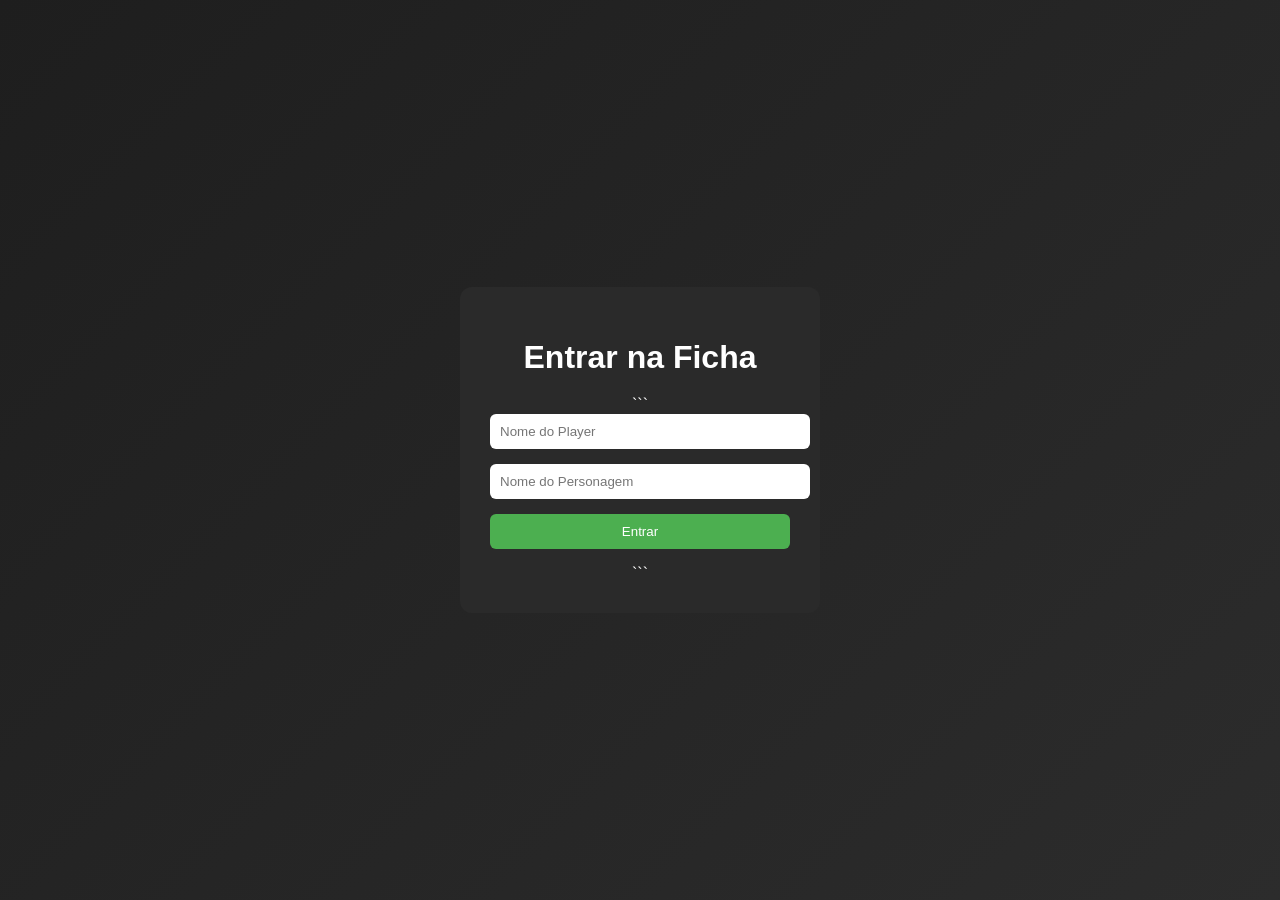
<file: index.html>
<!DOCTYPE html>

<html lang="pt-br">
<head>
  <meta charset="UTF-8">
  <title>Login RPG</title>
  <link rel="stylesheet" href="css/style.css">
</head>
<body>

<div class="login-container">
  <div class="login-box">
    <h1>Entrar na Ficha</h1>

```
<input 
  type="text" 
  id="player" 
  placeholder="Nome do Player"
  autocomplete="off"
>

<input 
  type="text" 
  id="character" 
  placeholder="Nome do Personagem"
  autocomplete="off"
>

<button onclick="login()">Entrar</button>

<p id="error-msg"></p>
```

  </div>
</div>

<script src="js/login.js"></script>
<script src="js/storage.js"></script>
<script src="js/ficha.js"></script>
<script src="js/inventory.js"></script>
<script src="js/spells.js"></script>
<script src="js/skills.js"></script>
<script src="js/attributes.js"></script>

</body>
</html>
</file>
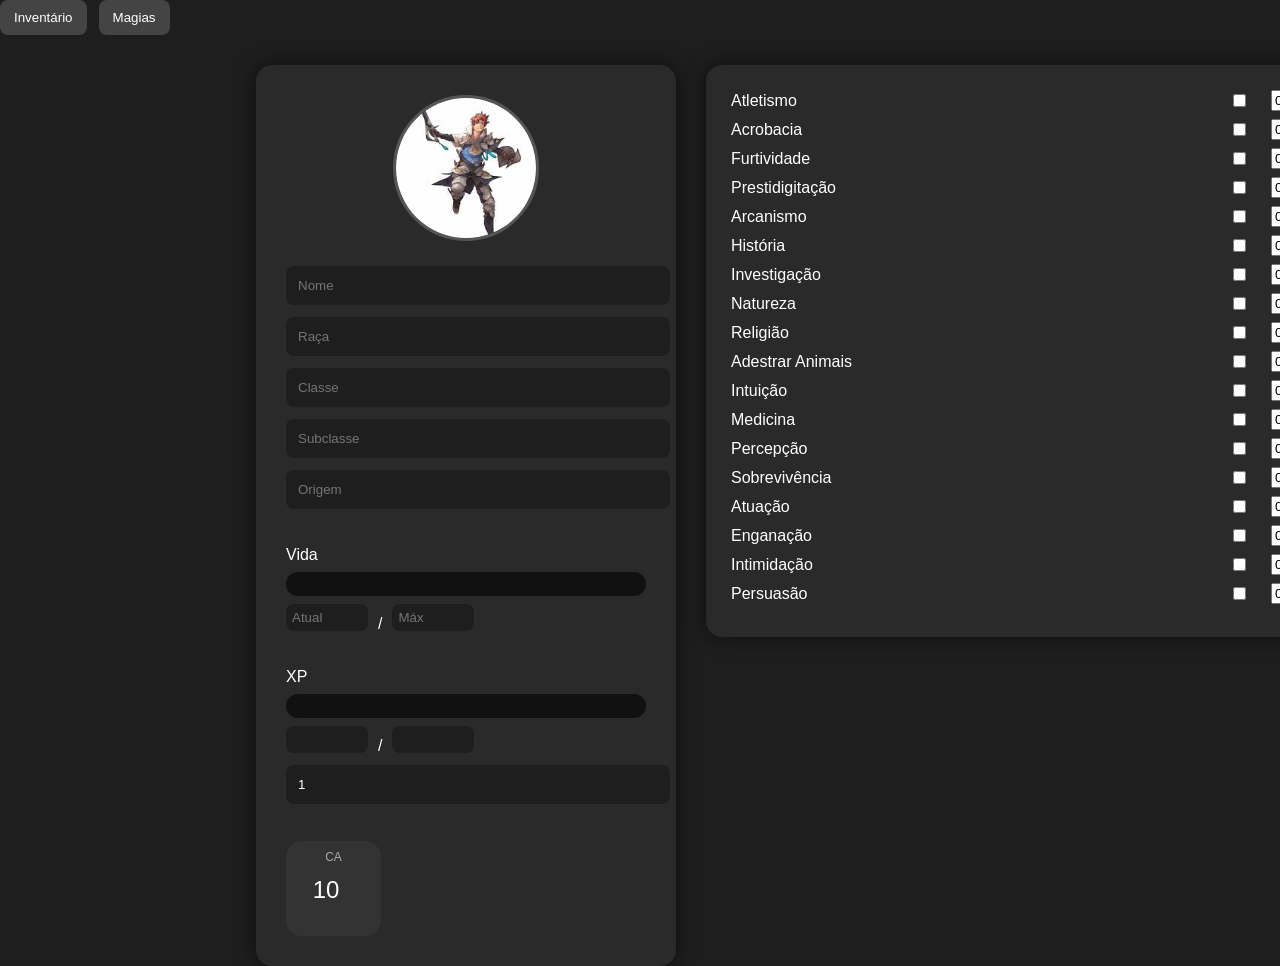
<file: ficha.html>
<!DOCTYPE html>

<html lang="pt-br">
<head>
  <meta charset="UTF-8">
  <title>Ficha RPG</title>
  <link rel="stylesheet" href="css/ficha.css">
</head>
<body>

  <div class="menu">
  <button onclick="openTab('inventory')">Inventário</button>
  <button onclick="openTab('spells')">Magias</button>
</div>
<div id="main" class="tab active">

  <div class="left-panel">

    <img src="assets/miguel.png" class="char-img">

    <div class="info">
        <input id="char-name" placeholder="Nome">
        <input id="char-race" placeholder="Raça">
        <input id="char-class" placeholder="Classe">
        <input id="char-subclass" placeholder="Subclasse">
        <input id="char-origin" placeholder="Origem">
    </div>

    <!-- VIDA -->
    <div class="bar-section">
      <label>Vida</label>

      <div class="bar">
        <div id="hp-fill"></div>
      </div>

      <div class="bar-inputs">
        <input id="hp-current" type="number" placeholder="Atual" oninput="updateHP()">
        <span>/</span>
        <input id="hp-max" type="number" placeholder="Máx" oninput="updateHP()">
      </div>
    </div>

    <!-- XP -->
    <div class="bar-section">
      <label>XP</label>

      <div class="bar">
        <div id="xp-fill"></div>
      </div>

      <div class="bar-inputs">
        <input id="xp-current" type="number" oninput="updateXP()">
        <span>/</span>
        <input id="xp-max" type="number" readonly>
      </div>

      <input id="level" type="number" value="1" oninput="updateXP()">
    </div>

    <!-- DEFESA -->
    <div class="ac-box">
      <span>CA</span>
      <input id="ac" type="number" value="10">
    </div>

  </div>

  <!-- ⚠️ IMPORTANTE: ESTE TEM QUE ESTAR AQUI, NO MESMO NÍVEL -->
  <div class="right-panel" id="skills"></div>

</div>
  <!-- ================= INVENTÁRIO ================= -->

  <div id="inventory" class="tab">

  <div class="spells-header">
    <h2>Inventário</h2>

    <select id="item-filter" onchange="filterItems()">
      <option value="all">Todos</option>
      <option value="arma">Armas</option>
      <option value="armadura">Armaduras</option>
      <option value="item">Itens</option>
    </select>

    <button class="add-btn" onclick="addItem()">+ Novo</button>
  </div>

  <div id="inventory-list" class="spells-list"></div>

</div>

  <!-- ================= MAGIAS ================= -->

  <div id="spells" class="tab">

  <div class="spells-header">
    <h2>Magias</h2>

    <select id="spell-filter" onchange="filterSpells()">
      <option value="all">Todas</option>
      <option value="magia">Magias</option>
      <option value="truque">Truques</option>
    </select>

    <button class="add-btn" onclick="addSpell()">+ Nova Magia</button>
  </div>

  <div id="spells-list" class="spells-list"></div>

</div>

<!-- JS -->

<script src="js/storage.js"></script>
<script src="js/ficha.js"></script>
<script src="js/inventory.js"></script>
<script src="js/spells.js"></script>
<script src="js/skills.js"></script>
<script src="js/attributes.js"></script>
<script src="js/autosave.js"></script>

</body>
</html>
</file>
<file: css/style.css>
body {
margin: 0;
font-family: Arial, sans-serif;
background: linear-gradient(135deg, #1e1e1e, #2c2c2c);
color: white;
}

.login-container {
display: flex;
justify-content: center;
align-items: center;
height: 100vh;
}

.login-box {
background: #2a2a2a;
padding: 30px;
border-radius: 12px;
width: 300px;
text-align: center;
}

.login-box h1 {
margin-bottom: 20px;
}

.login-box input {
width: 100%;
padding: 10px;
margin-bottom: 15px;
border: none;
border-radius: 6px;
}

.login-box button {
width: 100%;
padding: 10px;
background: #4caf50;
border: none;
border-radius: 6px;
color: white;
cursor: pointer;
}

.login-box button:hover {
background: #45a049;
}

#error-msg {
color: red;
margin-top: 10px;
}
</file>
<file: css/ficha.css>
body {
  margin: 0;
  font-family: Arial, sans-serif;
  background: #1e1e1e;
  color: white;
}

/* CONTAINER CENTRAL */
.container {
  width: 100%;
  min-height: 100vh;

  display: flex;
  flex-direction: column;
  align-items: center;

  padding: 30px 20px;
}

/* MENU */
.menu {
  width: 100%;
  max-width: 1100px;

  display: flex;
  gap: 12px;
  margin-bottom: 30px;
}

.menu button {
  padding: 10px 14px;
  border: none;
  background: #444;
  color: white;
  cursor: pointer;
  border-radius: 8px;
  transition: 0.2s;
}

.menu button:hover {
  background: #666;
}

/* ================= TABS ================= */

/* padrão */
.tab {
  display: none;
}

/* abas normais (inventário/magias) */
.tab.active {
  display: block;
  margin-left: 20%;
  margin-top: 1%;
}

/* SOMENTE A FICHA USA GRID */
#main.tab.active {
  width: 100%;
  max-width: 1100px;

  display: grid;
  grid-template-columns: 420px 1fr;
  gap: 30px;
  align-items: start;
}

/* ================= ESQUERDA ================= */

.left-panel {
  background: #2a2a2a;
  padding: 30px;
  border-radius: 16px;
  box-shadow: 0 0 20px rgba(0,0,0,0.6);
}

/* IMAGEM */
.char-img {
  width: 140px;
  height: 140px;
  object-fit: cover;
  border-radius: 50%;
  display: block;
  margin: 0 auto 25px auto;
  border: 3px solid #555;
}

/* INPUTS */
.left-panel input {
  width: 100%;
  padding: 12px;
  margin-bottom: 12px;
  border-radius: 8px;
  border: none;
  background: #1e1e1e;
  color: white;
}

/* BARRAS */
.bar-section {
  margin-top: 25px;
}

.bar {
  width: 100%;
  height: 24px;
  background: #111;
  border-radius: 12px;
  overflow: hidden;
  margin: 8px 0;
}

#hp-fill {
  height: 100%;
  background: linear-gradient(to right, #ff3b3b, #8b0000);
  width: 0%;
  transition: 0.3s;
}

#xp-fill {
  height: 100%;
  background: linear-gradient(to right, #00ff88, #007a3d);
  width: 0%;
  transition: 0.3s;
}

.bar-inputs {
  display: flex;
  align-items: center;
  gap: 10px;
}

.bar-inputs input {
  width: 70px;
  padding: 6px;
}

/* DEFESA */
.ac-box {
  width: 95px;
  height: 95px;
  background: #333;
  border-radius: 16px;

  display: flex;
  flex-direction: column;
  align-items: center;
  justify-content: center;

  margin-top: 25px;
}

.ac-box span {
  font-size: 12px;
  color: #aaa;
}

.ac-box input {
  width: 50px;
  text-align: center;
  background: transparent;
  border: none;
  color: white;
  font-size: 24px;
}

/* ================= DIREITA ================= */

.right-panel {
  background: #2a2a2a;
  padding: 25px;
  border-radius: 16px;
  box-shadow: 0 0 20px rgba(0,0,0,0.6);
  height: fit-content;
}

/* PERÍCIAS */
.right-panel div {
  display: grid;
  grid-template-columns: 1fr 40px 60px;
  align-items: center;
  gap: 12px;
  margin-bottom: 8px;
}

/* ================= INVENTÁRIO / MAGIAS ================= */

#inventory,
#spells {
  width: 100%;
  max-width: 1100px;
}

.spells-header {
  display: flex;
  align-items: center;
  gap: 10px;
  margin-bottom: 15px;
}

.spells-header select {
  padding: 6px;
  border-radius: 6px;
  border: none;
  background: #333;
  color: white;
}

/* BOTÃO */
.add-btn {
  padding: 10px 14px;
  background: linear-gradient(45deg, #4caf50, #2e7d32);
  border: none;
  border-radius: 10px;
  color: white;
  cursor: pointer;
  transition: 0.2s;
}

.add-btn:hover {
  transform: scale(1.05);
}

/* LISTAS */
.spells-list {
  display: flex;
  flex-direction: column;
  gap: 12px;
}

/* CARDS */
.spell-card,
.inv-card {
  background: #2a2a2a;
  border-radius: 12px;
  overflow: hidden;
  border: 1px solid #333;
}

.spell-title,
.inv-title {
  padding: 14px;
  background: #333;
  cursor: pointer;
  display: flex;
  justify-content: space-between;
}

.spell-title:hover,
.inv-title:hover {
  background: #444;
}

.spell-body,
.inv-body {
  padding: 12px;
  background: #252525;
}

/* TAG */
.tag {
  font-size: 12px;
  padding: 3px 8px;
  border-radius: 8px;
}

/* CORES */
.spell-card[data-tipo="truque"] .tag {
  background: #2196f3;
}

.spell-card[data-tipo="magia"] .tag {
  background: #9c27b0;
}

.inv-card[data-tipo="arma"] .tag {
  background: #ff5722;
}

.inv-card[data-tipo="armadura"] .tag {
  background: #607d8b;
}

.inv-card[data-tipo="item"] .tag {
  background: #4caf50;
}

/* ESCONDER */
.hidden {
  display: none;
}

/* ================= RESPONSIVO ================= */

@media (max-width: 900px) {

  /* empilha no mobile */
  #main.tab.active {
    display: block;
  }

}

@media (max-width: 500px) {
  .menu {
    flex-direction: column;
  }

  .char-img {
    width: 110px;
    height: 110px;
  }

  .bar {
    height: 20px;
  }
}
</file>
